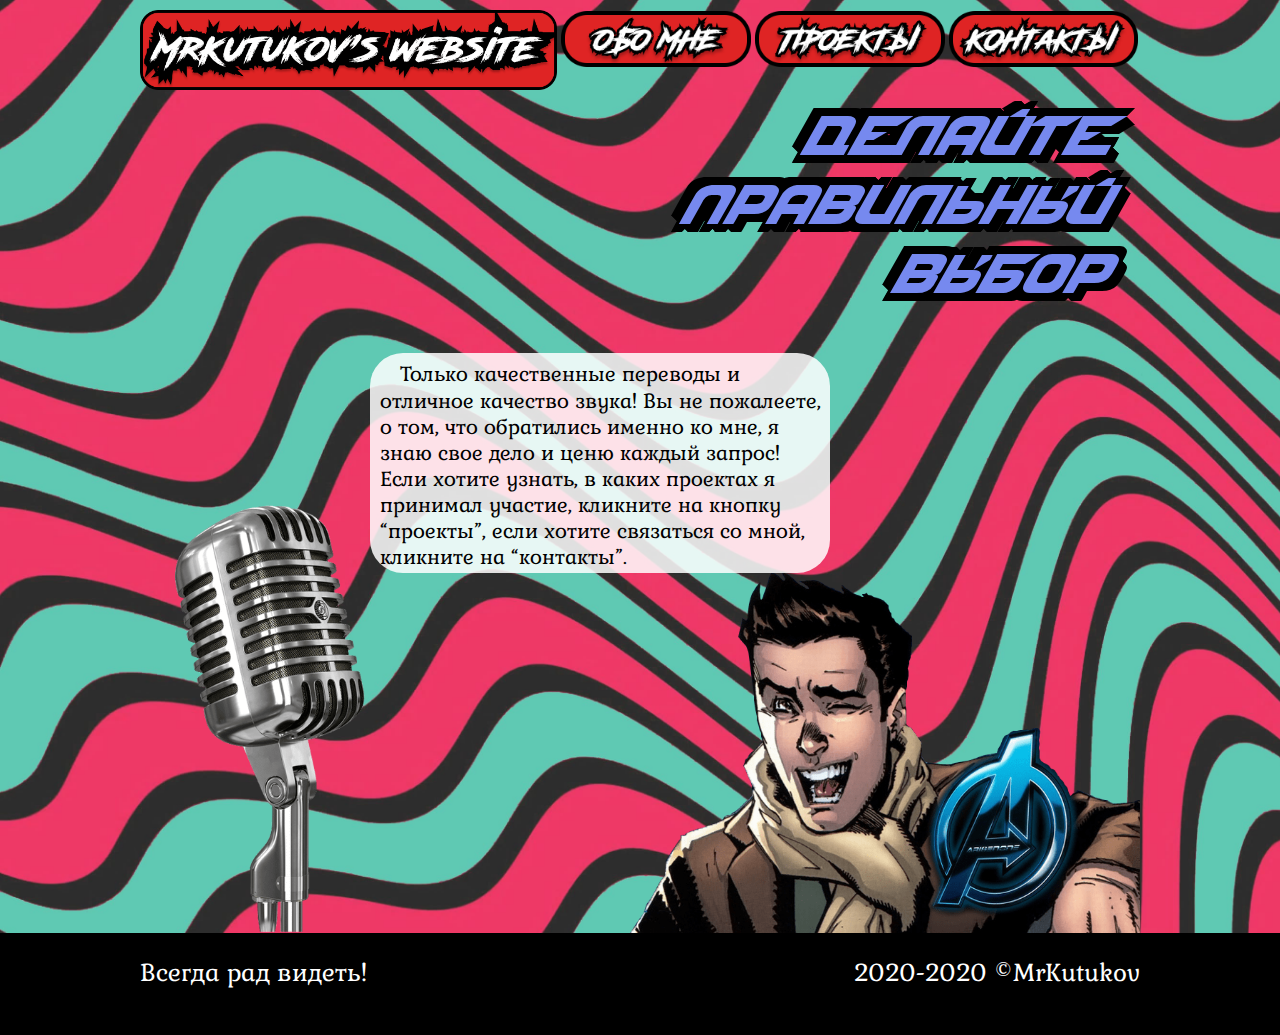
<file: index.html>
<!DOCTYPE html>
<html>
<head>
  <title>MrKutukov's WebSite</title>
  <meta charset="utf-8">
  <meta name="viewport" content="width=device-width, initial-scale=1">
  <link rel="stylesheet" href="css/style.css">
  <link rel="stylesheet" href="css/mobile.css">
  <link rel="stylesheet" href="fonts/RoadRage.ttf">
  <link rel="stylesheet" href="https://www.fonts-online.ru/font/RoadRage">
  <style>
  @font-face {
    font-family: RoadRage; /* Гарнитура шрифта */
    src: url(fonts/RoadRage.ttf); /* Путь к файлу со шрифтом */
  }
  @font-face {
    font-family: NFS; /* Гарнитура шрифта */
    src: url(fonts/NFS.ttf); /* Путь к файлу со шрифтом */
  }
  @font-face {
    font-family: Gabriela; /* Гарнитура шрифта */
    src: url(fonts/Gabriela.ttf); /* Путь к файлу со шрифтом */
  }
  </style>
</head>
<body>
  <header>
    <div class="container1">
      <a href="index.html">
        <img src="img/logo.png" alt="MrKutukov's WebSite" class="logo">
      </a>
      <a href="about.html">
    <img src="img/home.png" alt="Домой" class="home">
      </a>
      <a href="projects.html">
        <img src="img/projects.png" alt="Проекты" class="projects">
      </a>
      <a href="contacts.html">
        <img src="img/contacts.png" alt="Контакты" class="contacts">
      </a>
      <img src="img/menu.png" alt="Menu" class="menubutton">
      <div class="menu">

      </div>
    </div>
  </header>
  <section>
    <div class="container2">
      <div class="bubblechoice">
        <p class="choice">
        ДЕЛАЙТЕ<br>ПРАВИЛЬНЫЙ<br>ВЫБОР
        </p>
      </div>
    </div>
  </section>
  <section>
    <div class="container3">
      <div class="subcontainer">
        <img src="img/mic.png" class="mic">
        <div class="bubble">
          <p class="AboutText">
            &#12288;Только качественные переводы и отличное качество звука! Вы не пожалеете, о том, что обратились именно ко мне, я знаю свое дело и ценю каждый запрос! Если хотите узнать, в каких проектах я принимал участие, кликните на кнопку “проекты”, если хотите связаться со мной, кликните на “контакты”.
         </p>
      </div>
      <img src="img/PICTURE1.png" class="PIC1">
      </div>
    </div>
  </section>
  <footer>
    <div class="container4">
      <p class="welcome">
          Всегда рад видеть!
        </p>
        <p class="rights">
          2020-2020 ©MrKutukov
        </p>
    </div>
  </footer>
</body>
</html>
</file>
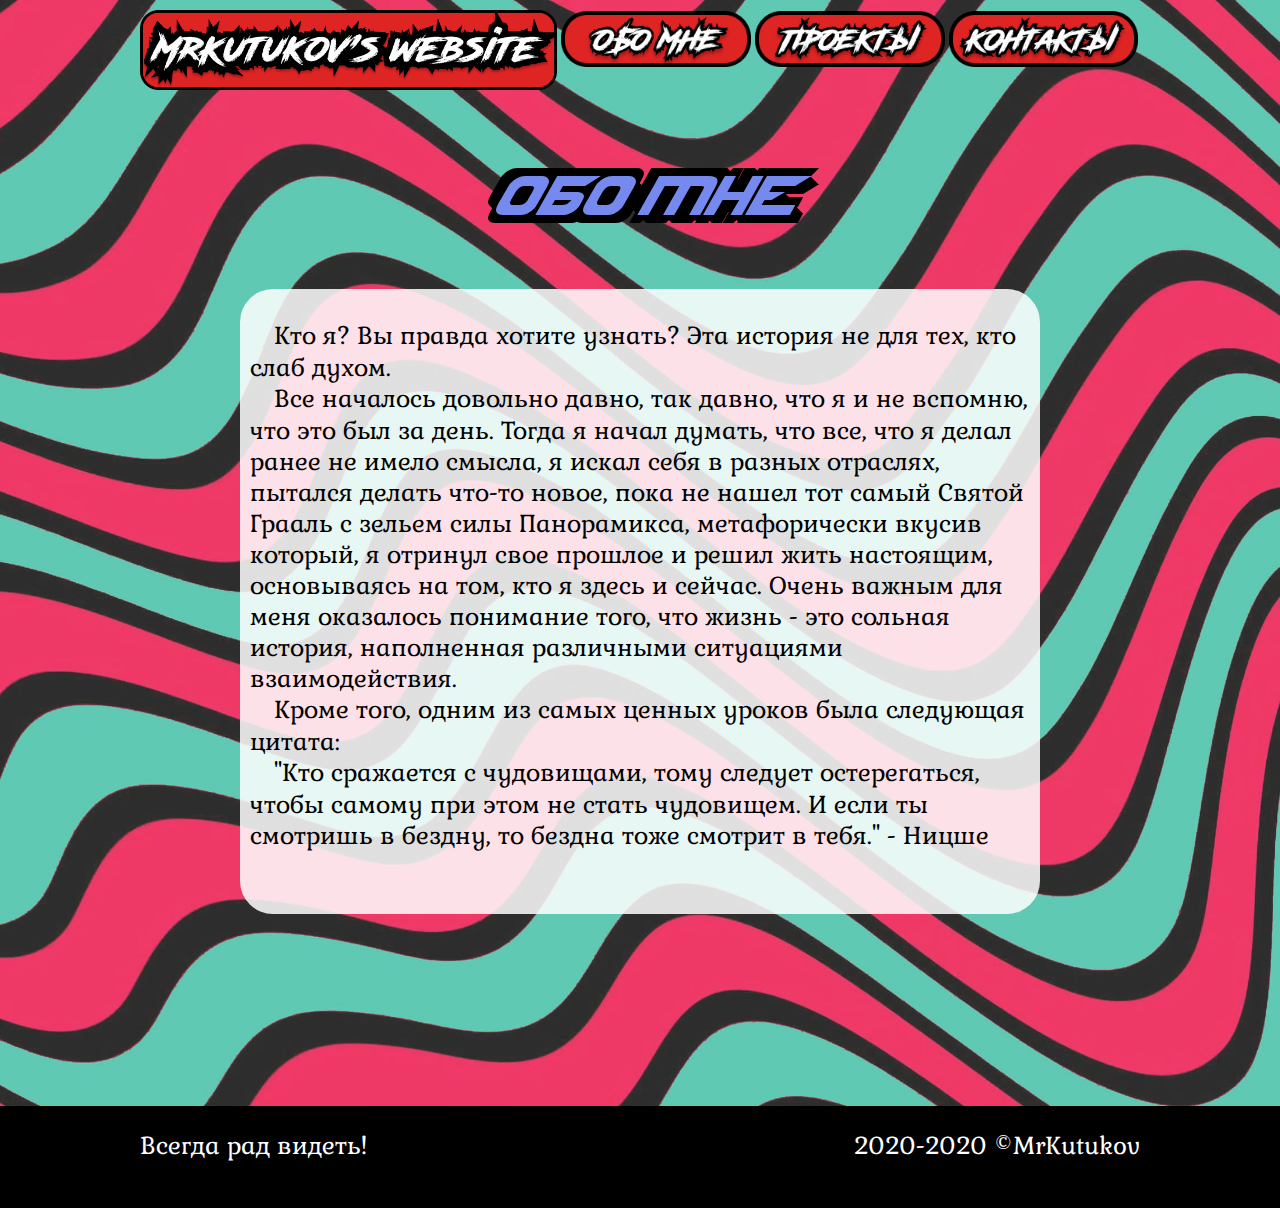
<file: about.html>
<!DOCTYPE html>
<html>
<head>
	<title>
		Обо мне - Mr Kutukov
	</title>
	<meta charset="utf-8">
  <meta name="viewport" content="width=device-width, initial-scale=1">
	<link rel="stylesheet" href="css/style.css">
	<link rel="stylesheet" href="css/mobile.css">
  <link rel="stylesheet" href="fonts/RoadRage.ttf">
  <link rel="stylesheet" href="https://www.fonts-online.ru/font/RoadRage">
  <style>
  @font-face {
    font-family: RoadRage; /* Гарнитура шрифта */
    src: url(fonts/RoadRage.ttf); /* Путь к файлу со шрифтом */
  }
  @font-face {
    font-family: NFS; /* Гарнитура шрифта */
    src: url(fonts/NFS.ttf); /* Путь к файлу со шрифтом */
  }
  @font-face {
    font-family: Gabriela; /* Гарнитура шрифта */
    src: url(fonts/Gabriela.ttf); /* Путь к файлу со шрифтом */
  }
  </style>
</head>
<body>
  <header>
    <div class="container1">
      <a href="index.html">
        <img src="img/logo.png" alt="MrKutukov's WebSite" class="logo">
      </a>
      <a href="about.html">
    <img src="img/home.png" alt="Домой" class="home">
      </a>
      <a href="projects.html">
        <img src="img/projects.png" alt="Проекты" class="projects">
      </a>
      <a href="contacts.html">
        <img src="img/contacts.png" alt="Контакты" class="contacts">
      </a>
      <img src="img/menu.png" alt="Menu" class="menubutton">
      <div class="menu">

      </div>
    </div>
  </header>
  <section>
  	<div class="container5">
  		<p class="title">
  			Обо мне
  		</p>
  	</div>
  </section>
  <section>
  	<div class="container6">
  		<div class="bubbleAbout">
  			<p class="TextAbout">
  				<br>&#12288;Кто я? Вы правда хотите узнать? Эта история не для тех, кто слаб духом.<br>&#12288;Все началось довольно давно, так давно, что я и не вспомню, что это был за день. Тогда я начал думать, что все, что я делал ранее не имело смысла, я искал себя в разных отраслях, пытался делать что-то новое, пока не нашел тот самый Святой Грааль с зельем силы Панорамикса, метафорически вкусив который, я отринул свое прошлое и решил жить настоящим, основываясь на том, кто я здесь и сейчас. Очень важным для меня оказалось понимание того, что жизнь - это сольная история, наполненная различными ситуациями взаимодействия.<br>&#12288;Кроме того, одним из самых ценных уроков была следующая цитата:<br>&#12288;"Кто сражается с чудовищами, тому следует остерегаться, чтобы самому при этом не стать чудовищем. И если ты смотришь в бездну, то бездна тоже смотрит в тебя." - Ницше<br>&#12288;<br>&shy;
  			</p>
  		</div>
  	</div>
  </section>
  <footer>
    <div class="container4">
      <p class="welcome">
          Всегда рад видеть!
        </p>
        <p class="rights">
          2020-2020 ©MrKutukov
        </p>
    </div>
  </footer>
</body>
</html>
</file>
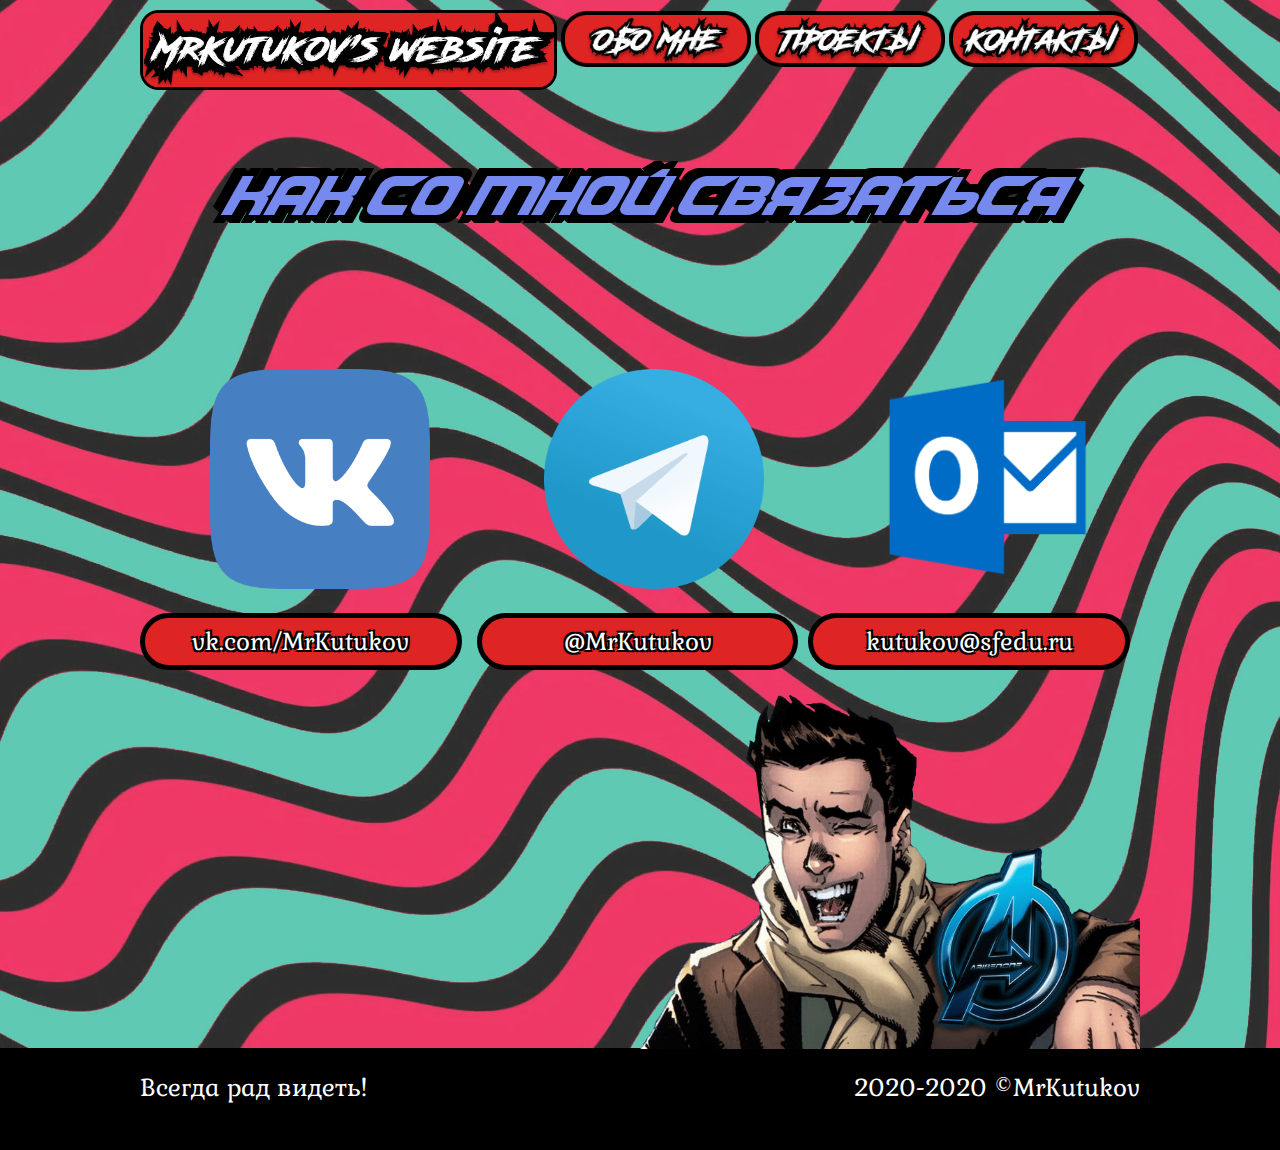
<file: contacts.html>
<!DOCTYPE html>
<html>
<head>
  <title>Контакты - MrKutukov</title>
  <meta charset="utf-8">
  <meta name="viewport" content="width=device-width, initial-scale=1">
  <link rel="stylesheet" href="css/style.css">
  <link rel="stylesheet" href="css/mobile.css">
  <link rel="stylesheet" href="fonts/RoadRage.ttf">
  <link rel="stylesheet" href="https://www.fonts-online.ru/font/RoadRage">
  <style>
  @font-face {
    font-family: RoadRage; /* Гарнитура шрифта */
    src: url(fonts/RoadRage.ttf); /* Путь к файлу со шрифтом */
  }
  @font-face {
    font-family: NFS; /* Гарнитура шрифта */
    src: url(fonts/NFS.ttf); /* Путь к файлу со шрифтом */
  }
  @font-face {
    font-family: Gabriela; /* Гарнитура шрифта */
    src: url(fonts/Gabriela.ttf); /* Путь к файлу со шрифтом */
  }
  </style>

</head>
<body>
	<header>
    <div class="container1">
      <a href="index.html">
        <img src="img/logo.png" alt="MrKutukov's WebSite" class="logo">
      </a>
      <a href="about.html">
    <img src="img/home.png" alt="Домой" class="home">
      </a>
      <a href="projects.html">
        <img src="img/projects.png" alt="Проекты" class="projects">
      </a>
      <a href="contacts.html">
        <img src="img/contacts.png" alt="Контакты" class="contacts">
      </a>
    </div>
  </header>
  <section style="margin-bottom: 130px;">
    <div class="container5">
      <p class="title">
        КАК СО МНОЙ СВЯЗАТЬСЯ
      </p>
    </div>
  </section>
  <section>
    <div class="container">
      <div class="preview">
        <a href="https://vk.com/mrkutukov" target="_blank" class="aVk">
          <img src="img/VK.png" alt="VK" class="VK">
        </a>
        <a href="https://tele.click/MrKutukov" target="_blank" class="aTelegram">
          <img src="img/Telegram.png" alt="Telegram" class="Telegram">
        </a>
        <a href="mailto:kutukov@sfedu.ru?subject=Очень важная тема" class="aoutlook">
          <img src="img/outlook.png" alt="outlook" class="outlook">
        </a>
      </div>
    </div>
  </section>
  <section>
    <div class="container">
      <div class="flexlinks">
        <div class="bubbleVK">
          <p class="Text">
            vk.com/MrKutukov
          </p>
        </div>
        <div class="bubbleTelegram">
          <p class="Text">
            @MrKutukov    
          </p>
        </div>
        <div class="bubbleMail">
          <p class="Text">
            kutukov@sfedu.ru 
          </p>
        </div>
      </div>
      <img src="img/PICTURE1.png" class="Pic1">
    </div>
    <div class="flexlinks">
        
      </div>
  </section>
  <footer>
    <div class="container4">
      <p class="welcome">
          Всегда рад видеть!
        </p>
        <p class="rights">
          2020-2020 ©MrKutukov
        </p>
    </div>
  </footer>
</body>
</html>
</file>
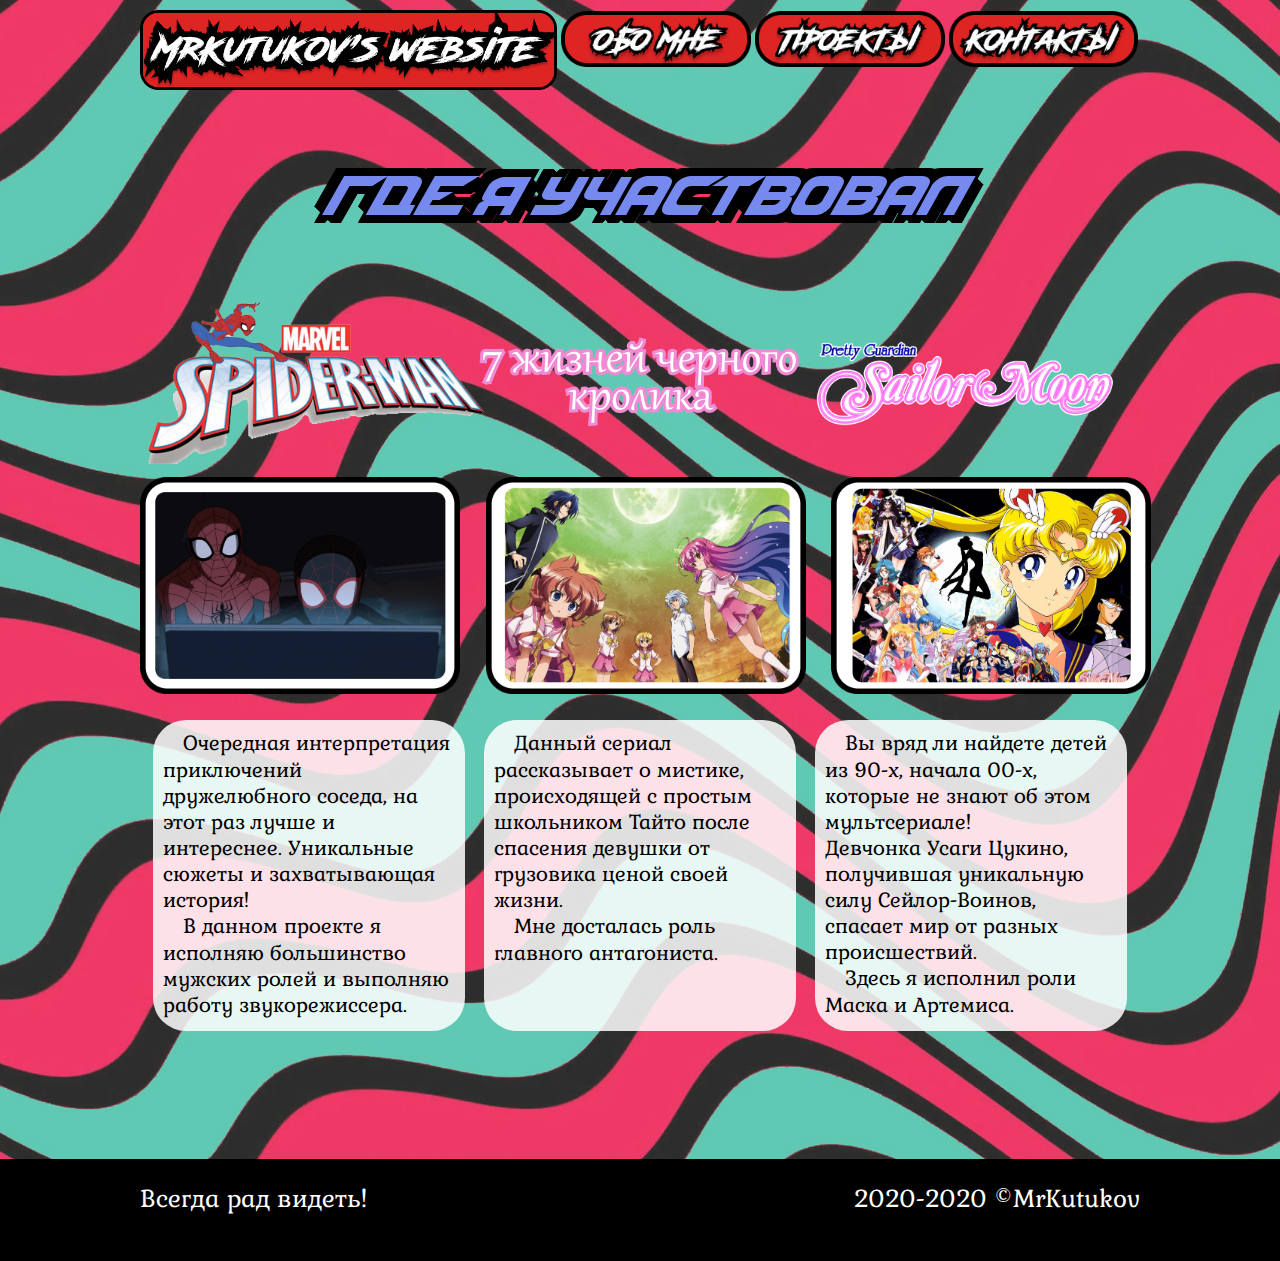
<file: projects.html>
<!DOCTYPE html>
<html>
<head>
  <title>Проекты - MrKutukov</title>
  <meta charset="utf-8">
  <meta name="viewport" content="width=device-width, initial-scale=1">
  <link rel="stylesheet" href="css/style.css">
  <link rel="stylesheet" href="css/mobile.css">
  <link rel="stylesheet" href="fonts/RoadRage.ttf">
  <link rel="stylesheet" href="https://www.fonts-online.ru/font/RoadRage">
  <style>
  @font-face {
    font-family: RoadRage; /* Гарнитура шрифта */
    src: url(fonts/RoadRage.ttf); /* Путь к файлу со шрифтом */
  }
  @font-face {
    font-family: NFS; /* Гарнитура шрифта */
    src: url(fonts/NFS.ttf); /* Путь к файлу со шрифтом */
  }
  @font-face {
    font-family: Gabriela; /* Гарнитура шрифта */
    src: url(fonts/Gabriela.ttf); /* Путь к файлу со шрифтом */
  }
  </style>
</head>
<body>
	<header>
    <div class="container1">
      <a href="index.html">
        <img src="img/logo.png" alt="MrKutukov's WebSite" class="logo">
      </a>
      <a href="about.html">
    <img src="img/home.png" alt="Домой" class="home">
      </a>
      <a href="projects.html">
        <img src="img/projects.png" alt="Проекты" class="projects">
      </a>
      <a href="contacts.html">
        <img src="img/contacts.png" alt="Контакты" class="contacts">
      </a>
    </div>
  </header>
  <section>
  	<div class="container5">
  		<p class="title">
  			ГДЕ Я УЧАСТВОВАЛ
  		</p>
  	</div>
  </section>
  <section>
  	<div class="container">
  		<div class="logos">
  			<img src="img/MSM-logo.png" alt="Marvel's Spider-Man" class="MSM-logo">
  			<img src="img/7br.png" alt="7 жизней черного кролика" class="sbr">
  			<img src="img/SailorMoon-logo.png" alt="Sailor Moon" class="SailorMoon-logo">
  		</div>
  	</div>
  </section>
  <section>
  	<div class="container">
  		<div class="previews">
  			<img src="img/MSM.png" alt="MSM Preview" class="MSM">
  			<img src="img/7lbr.png" alt="7lbr Preview" class="slbr">
  			<img src="img/SailorMoon.png" alt="SailorMoonPreview" class="SailorMoon">
  		</div>
  	</div>
  </section>
  <section>
  	<div class="container">
  		<div class="flexbubblesMobile">
  			<div class="bubbleMSM">
  				<p class="TextMSM">
  				     &#12288;Marvel's Spider-Man<br>&#12288;Очередная интерпретация приключений дружелюбного соседа, на этот раз лучше и интереснее. Уникальные сюжеты и захватывающая история!<br>&#12288;В данном проекте я исполняю большинство мужских ролей и выполняю работу звукорежиссера.
  				</p>
  			</div>
  			<div class="bubble7lbr">
  				<p class="Text7lbr">
  					&#12288;7 жизней черного кролика<br>&#12288;Данный сериал рассказывает о мистике, происходящей с простым школьником Тайто после спасения девушки от грузовика ценой своей жизни.<br>&#12288;Мне досталась роль главного антагониста.
    
  				</p>
  			</div>
  			<div class="bubbleSailorMoon">
  				<p class="TextSailorMoon">
  				   &#12288;Sailor Moon<br>&#12288;Вы вряд ли найдете детей из 90-х, начала 00-х, которые не знают об этом мультсериале!<br>Девчонка Усаги Цукино, получившая уникальную силу Сейлор-Воинов, спасает мир от разных происшествий.<br>&#12288;Здесь я исполнил роли Маска и Артемиса. 
  				</p>
  			</div>
  		</div>
  		<div class="flexbubbles">
  			<div class="bubbleMSM">
  				<p class="TextMSM">
  				     &#12288;Очередная интерпретация приключений дружелюбного соседа, на этот раз лучше и интереснее. Уникальные сюжеты и захватывающая история!<br>&#12288;В данном проекте я исполняю большинство мужских ролей и выполняю работу звукорежиссера.
  				</p>
  			</div>
  			<div class="bubble7lbr">
  				<p class="Text7lbr">
  					&#12288;Данный сериал рассказывает о мистике, происходящей с простым школьником Тайто после спасения девушки от грузовика ценой своей жизни.<br>&#12288;Мне досталась роль главного антагониста.
    
  				</p>
  			</div>
  			<div class="bubbleSailorMoon">
  				<p class="TextSailorMoon">
  				   &#12288;Вы вряд ли найдете детей из 90-х, начала 00-х, которые не знают об этом мультсериале!<br>Девчонка Усаги Цукино, получившая уникальную силу Сейлор-Воинов, спасает мир от разных происшествий.<br>&#12288;Здесь я исполнил роли Маска и Артемиса. 
  				</p>
  			</div>
  		</div>
  	</div>
  </section>
  <footer>
    <div class="container4">
      <p class="welcome">
          Всегда рад видеть!
        </p>
        <p class="rights">
          2020-2020 ©MrKutukov
        </p>
    </div>
  </footer>
</body>
</html>
</file>
<file: css/style.css>
div{
  box-sizing: border-box;
}

body {
  background: url(../img/back3.jpg);
  background-size: cover;
  margin: 0 0 0 0;
}

.menubutton {
  display: none;
}

.container1 {
  width: 1000px;
  height: 100px;
  margin: 0px auto;
}

.logo {
  padding-top: 10px;
  width: auto;
  height: 80%;
}

.logo:hover {
  filter: brightness(0.85);
}

.home {
  margin: 0 0;
  padding: 0 0 23px 0;
  width: auto;
  height: 56%;

}

.home:hover {
  filter: brightness(0.85);
}

.projects {
  margin: 0 0;
  padding: 0 0 23px 0;
  width: auto;
  height: 56%; 
}

.projects:hover {
  filter: brightness(0.85);
}

.contacts {
  margin: 0 0;
  padding: 0 0 23px 0;
  width: auto;
  height: 56%;
}

.contacts:hover {
  filter: brightness(0.85);
}

.container2 {
  width: 1000px;
  height: 250px;
  margin: 0px auto;
  font-family: NFS;
}

.choice {
  font-size: 60px;
  color: #7689EF;
  text-align: right;
  margin: 0px 35px 15px 0px;
  text-shadow:
  black 4px 4px 0, black -4px -4px 0, 
  black -4px 4px 0, black 4px -4px 0,
  black 3px 3px 0, black -3px -3px 0, 
  black -3px 3px 0, black 3px -3px 0,
  black 2px 2px 0, black -2px -2px 0, 
  black -2px 2px 0, black 2px -2px 0,
  black 1px 1px 0, black -1px -1px 0, 
  black -1px 1px 0, black 1px -1px 0,
  black 5px 5px 0, black -5px -5px 0, 
  black -5px 5px 0, black 5px -5px 0,
  black 6px 6px 0, black -6px -6px 0, 
  black -6px 6px 0, black 6px -6px 0,
  black 7px 7px 0, black -7px -7px 0, 
  black -7px 7px 0, black 7px -7px 0,
  black 8px 8px 0, black -8px -8px 0, 
  black -8px 8px 0, black 8px -8px 0;
}

.container3 {
  width: 1000px;
  height: 430px;
  margin: 0px auto;
  font-family: Gabriela;
}

.mic {
  margin-top: 100px;
  margin: 0 auto;
  margin-right: 0;
  margin-left: 30px;
  width: 20%;
  z-index: -1;
}

.bubble {
  width: 500px;
  height: 220px;
  background: rgba(255, 255, 255, 0.85);
  border-radius: 33px;
  margin-left: 0;
  margin-top: -150px;
  margin-right: -200px;
  padding-left: 10px;
  z-index: 43;
}

.subcontainer {
  display: flex;
  margin-top: 153px;
  z-index: 43;
}

.PIC1 {
  width: 51%;
  height: 51%;
  margin-top: 69px;
}

.AboutText {
  font-family: Gabriela;
  font-size: 20px;
  margin-top: 8px;
}

a {
  text-decoration: none;
}

.container4 {
  width: 1000px;
  margin: 0px auto;
  padding: 0px 0px; 
  font-family: Gabriela;
  color: #ffff;
  display: flex;
  font-size: 24px;
}

.rights {
  text-align: right;
  margin-bottom: 0px;
}

.welcome {
  text-align: left;
  margin-right: auto;
  margin-bottom: 0px;
}

footer {
  margin: 0px 0px 00px 0px;
  width: auto;
  height: 8vw;
  left: 0;
  bottom: 0;
  background: black no-repeat top / cover;
  background-size: 100% auto;
  z-index: 43;
}

.title {
  font-size: 60px;
  color: #7689EF;
  text-align: center;
  text-shadow:
  black 4px 4px 0, black -4px -4px 0, 
  black -4px 4px 0, black 4px -4px 0,
  black 3px 3px 0, black -3px -3px 0, 
  black -3px 3px 0, black 3px -3px 0,
  black 2px 2px 0, black -2px -2px 0, 
  black -2px 2px 0, black 2px -2px 0,
  black 1px 1px 0, black -1px -1px 0, 
  black -1px 1px 0, black 1px -1px 0,
  black 5px 5px 0, black -5px -5px 0, 
  black -5px 5px 0, black 5px -5px 0,
  black 6px 6px 0, black -6px -6px 0, 
  black -6px 6px 0, black 6px -6px 0,
  black 7px 7px 0, black -7px -7px 0, 
  black -7px 7px 0, black 7px -7px 0,
  black 8px 8px 0, black -8px -8px 0, 
  black -8px 8px 0, black 8px -8px 0;
}

.container {
  width: 1000px;
  margin: 0px auto;
}

.container5 {
  width: 1000px;
  margin: 0px auto;
  font-family: NFS;
}

.logos {
  display: flex;
}

.MSM-logo {
  width: 35%;
  height: 35%;
}

.sbr {
  width: 35%;
  height: 35%;
  margin-left: -25px;
  margin-top: 25px;
}

.SailorMoon-logo {
  width: 30%;
  height: 30%;
  margin-top: 50px;
}

.previews {
  display: flex;
}

.MSM {
  width: 32%;
  height: 32%;
  margin: 1vw 1vw 1vw 0vw;
}

.slbr {
  width: 32%;
  height: 32%;
  margin: 1vw 1vw 1vw 1vw;
}

.SailorMoon {
  width: 32%;
  height: 32%;
  margin: 1vw 0vw 1vw 1vw;
}

.flexbubbles  {
  display: flex;
  font-family: Gabriela;
  font-size: 20px;
}

.flexbubblesMobile {
  display: none;
}

.bubbleMSM {
  background: rgba(255, 255, 255, 0.85);
  border-radius: 33px;
  margin: 1vw 1.5vw 10vw 1vw;
  width: 135%;
}

.TextMSM {
  margin: 0.8vw 0.8vw 1vw 0.8vw;
}

.bubble7lbr {
  background: rgba(255, 255, 255, 0.85);
  border-radius: 33px;
  margin: 1vw 1.5vw 10vw 0vw;
  width: 135%;
}

.Text7lbr {
  margin: 0.8vw 0.8vw 0.8vw 0.8vw;
}

.bubbleSailorMoon {
  background: rgba(255, 255, 255, 0.85);
  border-radius: 33px;
  margin: 1vw 1vw 10vw 0vw;
  width: 135%;
}

.TextSailorMoon {
  margin: 0.8vw 0.8vw 0.8vw 0.8vw;
}

.VK {
  margin: 10px 100px 10px 70px;
  width: 22%;
}

.VK:hover {
  filter: brightness(0.85);
}

.Telegram {
  margin: 10px 100px 10px 10px;
  width: 22%;
}

.Telegram:hover {
  filter: brightness(0.85);
}

.outlook {
  margin: 10px 0px 10px 10px;
  width: 22%;
}

.outlook:hover {
  filter: brightness(0.85);
}

.Pic1 {
  width: 50%;
  margin-bottom: -0.5%;
  margin-left: 50%;
  margin-top: 0;
  z-index: -1;
}

.flexlinks {
  display: flex;
  font-family: Gabriela;
  font-size: 24px;
  margin-bottom:  0vw;
}

.bubbleVK {
  background: #DF2424;
  border-radius: 33px;
  border: 5px solid black;
  width: 135%;
  margin: 10px 15px 25px 0px;
}

.Text {
  margin: 8px 8px 8px 8px;
  text-align: center;
  font-weight: 500;
  color: white;
  text-shadow: 
  black 1px 1px 0, black -1px -1px 0, 
  black -1px 1px 0, black 1px -1px 0,
  black 2px 2px 0, black -2px -2px 0, 
  black -2px 2px 0, black 2px -2px 0;
}

.bubbleTelegram {
  background: #DF2424;;
  border-radius: 33px;
  margin: 10px 10px 25px 0px;
  border: 5px solid black;
  width: 135%;
}

.bubbleMail {
  background: #DF2424;
  border-radius: 33px;
  border: 5px solid black;
  margin: 10px 10px 25px 0px;
  width: 135%;
}

.bubbleAbout {
  background: rgba(255, 255, 255, 0.85);
  margin: 0 auto;
  border-radius: 33px;
  width: 80%;
  height: 100%;
  font-family: Gabriela;
  font-size: 24px;
}

.TextAbout {
  margin: 10px 10px 15vw 10px;
}

.container6 {
  width: 1000px;
  margin: 0px auto;
  margin-bottom: 30px;
}
</file>
<file: css/mobile.css>
@media(max-width: 1050px) {
	/*.menubutton {
		display: block;
		margin: 0 0;
  		padding: 0 0 23px 0;
  		width: auto;
  		height: 70%;
	}*/
	.logo {
		width: 85%;
		height: auto;
	}
	/*.home {
		display: none;
	}
	.projects {
		display: none;
	}
	.contacts {
		display: none;
	}*/
	.container1 {
		width: 98%;
	}
	.container2 {
		width: 98%;
	}
	.container3 {
		width: 98%;
		height: auto;
		margin-bottom: 20px;
	}
	.container4 {
		width: 98%;
	}
	.container5 {
		width: 90%;
		margin-left: 0;
	}
	.container6 {
		width: 98%;
	}
	.container {
		width: 98%;
	}
	footer {
		height: 130px;
	}
	.bubble {
		height: 98%;
	}
	.PIC1 {
		display: none;
	}
	.subcontainer {
		flex-direction: column-reverse;
	}
	.choice {
		margin-top: 40vh;
	}
	.bubble {
		margin: 0 auto; 
		margin-top: -100px;
	}
	.AboutText {
		font-size: 	20px;
	}
	.title {
		margin-top: 250px;
	}
	.flexlinks {
		display: none;
	}
	.VK {
		width: 25%;
		margin: 0 auto;
		margin-left: 30vw;
		margin-bottom: 5vw;
	}
	.Telegram {
		width: 25%;
		margin: 0 auto;
		margin-left: 30vw;
		margin-bottom: 5vw;
	}
	.outlook {
		width: 25%;
		margin: 0 auto;
		margin-left: 30vw;
		margin-bottom: 5vw;
	}
}

@media(max-width: 520px) {
	.bubble {
		width: 98%;
	}
}

@media(max-width: 790px) {
	.mic {
		display: none;
	}
	.choice {
		text-align: center;
		font-size: 7vh;
	}
	.preview {
		display: flex;
		flex-direction: column;
	}
	.flexlinks {
		display: none;
	}
	.VK {
		width: 50%;
		margin: 0 auto;
		margin-left: 30vw;
		margin-bottom: 5vw;
	}
	.Telegram {
		width: 50%;
		margin: 0 auto;
		margin-left: 30vw;
		margin-bottom: 5vw;
	}
	.outlook {
		width: 50%;
		margin: 0 auto;
		margin-left: 30vw;
		margin-bottom: 5vw;
	}
}

@media(max-width: 640px) {
	.choice {
		font-size: 	35px;
		margin-top: 210px;
	}
	.title {
		margin-top: 250px;
		font-size: 40px;
	}
}
@media(max-width: 850px) {
	.choice {
		
	}
}

@media(max-width: 560px) {
	.logos {
		display: none;
	}
	.previews {
		display: none;
	}
	.flexbubbles {
		display: none;
	}
	.flexbubblesMobile {
		width: 100%;
		display: flex;
		flex-direction: column;
		font-family: Gabriela;
  		font-size: 24px;
	}
	.bubbleMSM {
		width: 100%;
	}
	.bubble7lbr {
		width: 100%;
	}
	.bubbleSailorMoon {
		width: 100%;
	}
}
</file>
